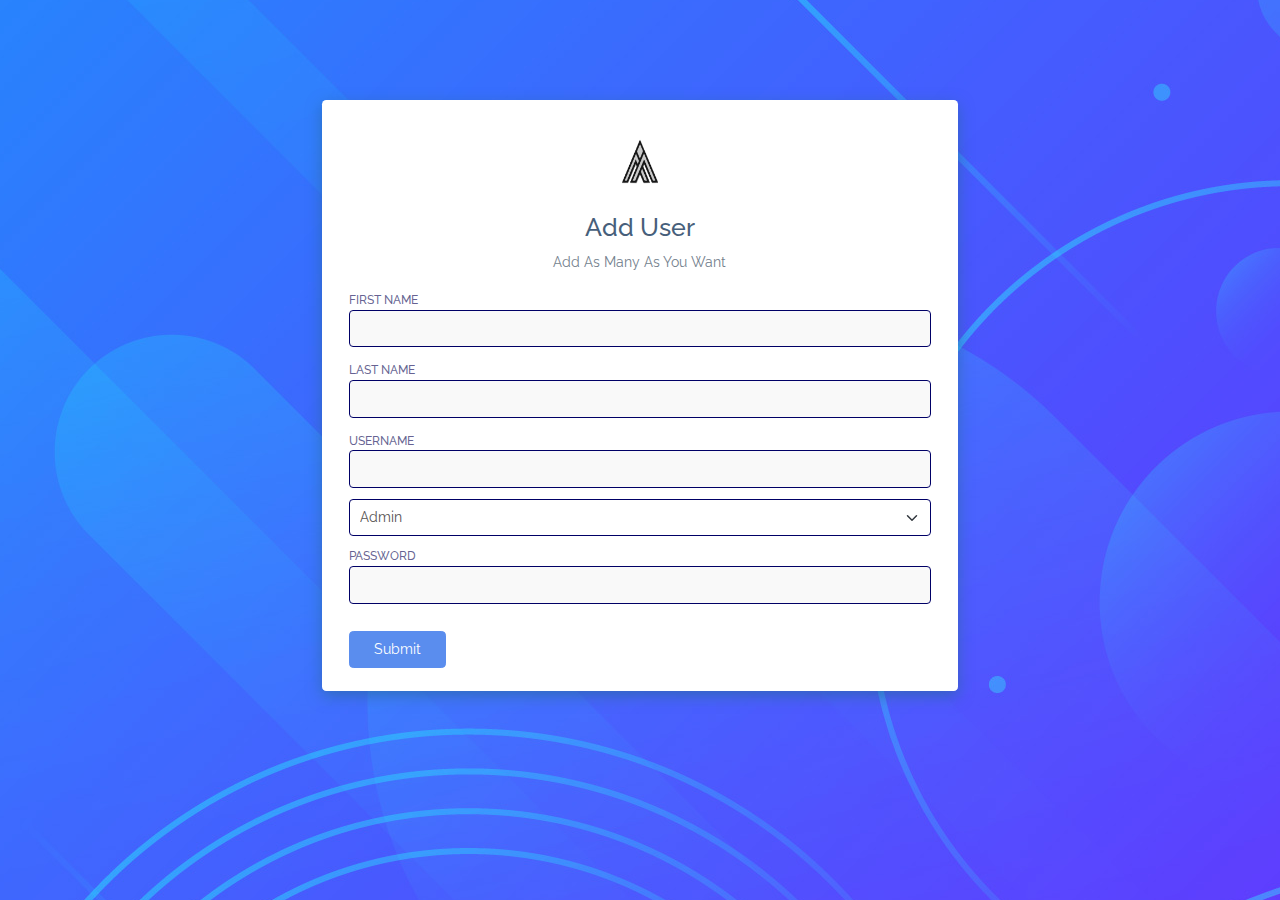
<file: adduser.html>
<!DOCTYPE html>
<html lang="en">

<head>
    <meta charset="UTF-8">
    <meta name="viewport" content="width=device-width, initial-scale=1.0">
    <title>Add User In - Admin Dashboard</title>
    <link rel="stylesheet" href="assets/css/bootstrap.css">
    <link rel="stylesheet" href="assets/css/app.css">
</head>

<body>
    <div id="auth">
        
<div class="container">
    <div class="row">
        <div class="col-md-7 col-sm-12 mx-auto">
            <div class="card pt-2">
                <div class="card-body">
                    <div class="text-center">
                      <img src="assets/images/A LOGO.png" height="58" class='mb-4'>
                      <h3>Add User</h3>
                      <p>Add As Many As You Want</p>
                    </div>
                    <form action="index.html" >
                        <div class="row">
                            <div class="col-md-12 col-12">
                              <div class="form-group">
                                <label for="first-name-column">First Name</label>
                                <input type="text" id="first-name-column" class="form-control"  name="fname-column">
                              </div>
                            </div>
                            <div class="col-md-12 col-12">
                              <div class="form-group">
                                <label for="last-name-column">Last Name</label>
                                <input type="text" id="last-name-column" class="form-control"  name="lname-column">
                              </div>
                            </div>
                            <div class="col-md-12 col-12">
                              <div class="form-group">
                                <label for="username-column">Username</label>
                                <input type="text" id="username-column" class="form-control" name="username-column">
                              </div>
                            </div> 
                            <div class="col-md-12 col-12 mb-2">
                              <select class="form-select" id="basicSelect">
                                <option class="optgroup">Admin</option>
                                <option>Editor</option>
                                <option>Moderator</option>
                                <option>Analyst</option>
                              </select> 
                            </div>
                            <div class="col-md-12 col-12">
                              <div class="form-group">
                                <label for="username-column">Password</label>
                                <input type="password" id="password-column" class="form-control" name="password-column">
                              </div>
                            </div> 
                                                                   
                        </diV>
                        <div class="clearfix">
                            <button class="btn btn-primary float-left mt-3">Submit</button>
                        </div>
                    </form>
                </div>
            </div>
        </div>
    </div>
</div>

    </div>
    <script src="assets/js/feather-icons/feather.min.js"></script>
    <script src="assets/js/app.js"></script>
    
    <script src="assets/js/main.js"></script>
</body>

</html>
</file>
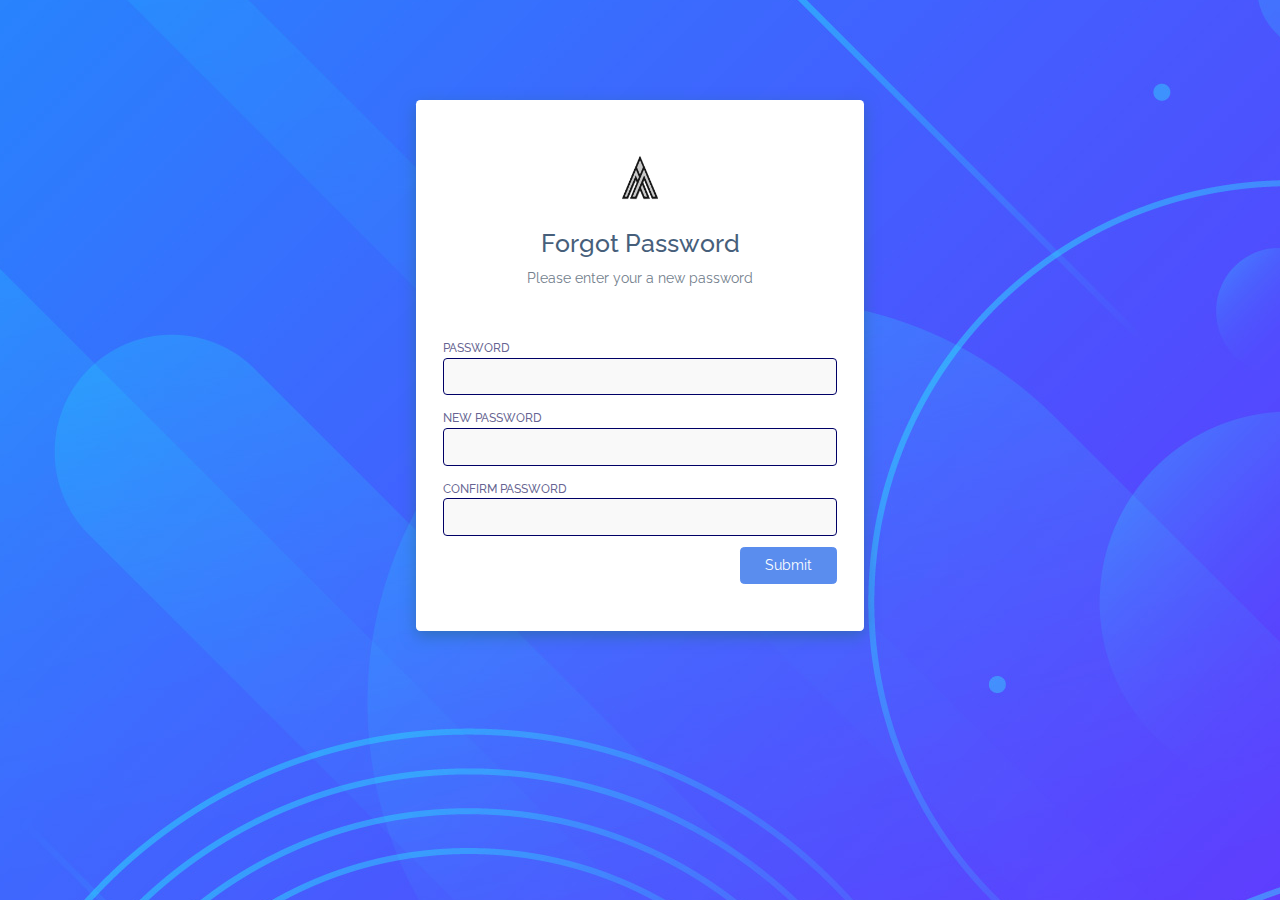
<file: auth-forgot-password.html>
<!DOCTYPE html>
<html lang="en">

<head>
    <meta charset="UTF-8">
    <meta name="viewport" content="width=device-width, initial-scale=1.0">
    <title>Forgot Password - Voler Admin Dashboard</title>
    <link rel="stylesheet" href="assets/css/bootstrap.css">
    <link rel="stylesheet" href="assets/css/app.css">
</head>

<body>
    <div id="auth">
        
<div class="container">
    <div class="row">
        <div class="col-md-5 col-sm-12 mx-auto">
            <div class="card py-4">
                <div class="card-body">
                    <div class="text-center mb-5">
                        <img src="assets/images/A LOGO.png" height="58" class='mb-4'>
                        <h3>Forgot Password</h3>
                        <p>Please enter your a new password</p>
                    </div>
                    <form action="index.html">
                        <div class="form-group">
                            <label for="first-name-column">Password</label>
                            <input type="password" id="first-name-column" class="form-control" name="fname-column">
                        </div>
                        <div class="form-group">
                            <label for="first-name-column">New Password</label>
                            <input type="password" id="first-name-column" class="form-control" name="fname-column">
                        </div>
                        <div class="form-group">
                            <label for="first-name-column">Confirm Password</label>
                            <input type="password" id="first-name-column" class="form-control" name="fname-column">
                        </div>

                        <div class="clearfix">
                            <button class="btn btn-primary float-right">Submit</button>
                        </div>
                    </form>
                </div>
            </div>
        </div>
    </div>
</div>

    </div>
    <script src="assets/js/feather-icons/feather.min.js"></script>
    <script src="assets/js/app.js"></script>
    
    <script src="assets/js/main.js"></script>
</body>

</html>
</file>
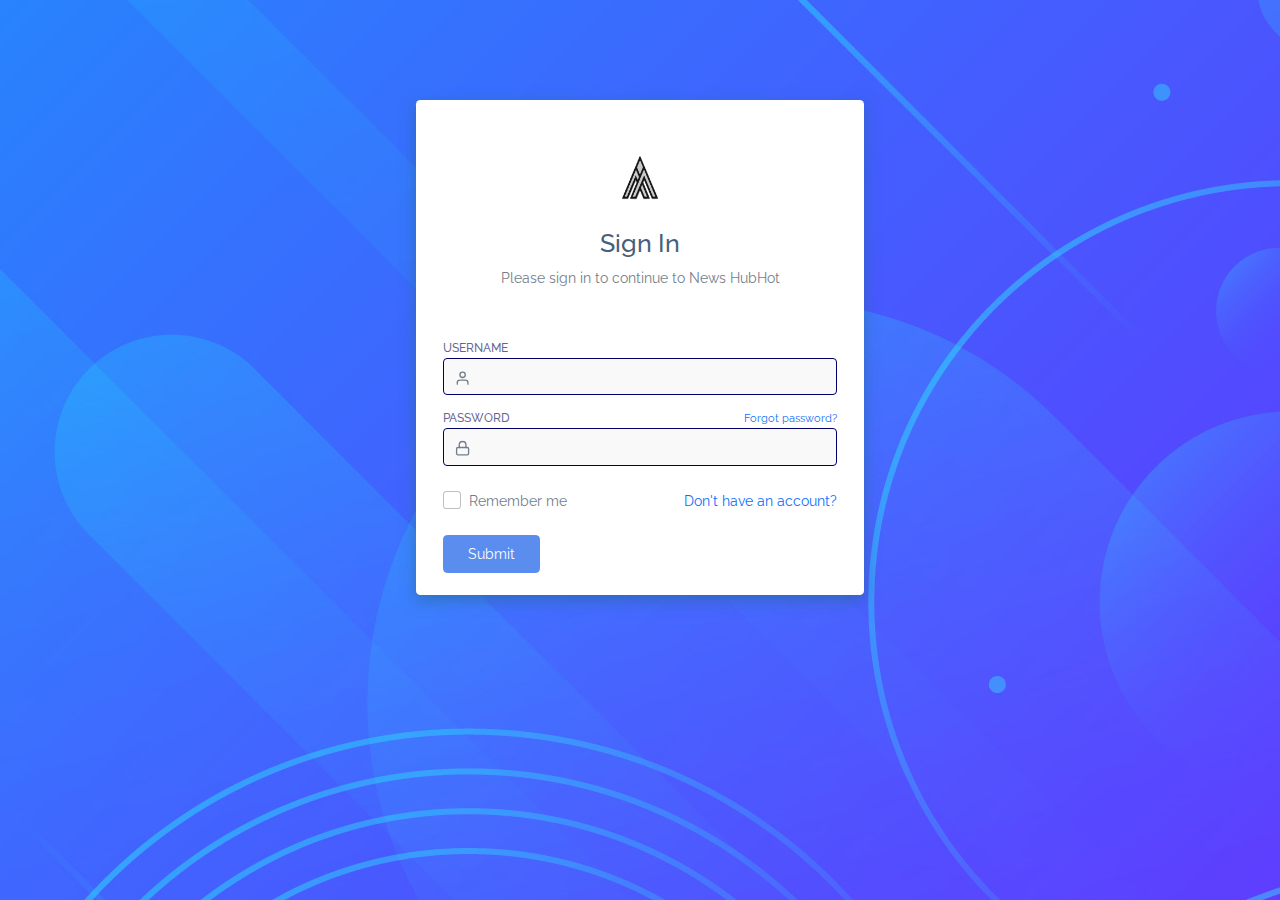
<file: auth-login.html>
<!DOCTYPE html>
<html lang="en">

<head>
    <meta charset="UTF-8">
    <meta name="viewport" content="width=device-width, initial-scale=1.0">
    <title>Sign in - Admin Dashboard</title>
    <link rel="stylesheet" href="assets/css/bootstrap.css">
    <link rel="stylesheet" href="assets/css/app.css">
</head>

<body>
    <div id="auth">
        
<div class="container">
    <div class="row">
        <div class="col-md-5 col-sm-12 mx-auto">
            <div class="card pt-4">
                <div class="card-body">
                    <div class="text-center mb-5">
                        <img src="assets/images/A LOGO.png" height="58" class='mb-4'>
                        <h3>Sign In</h3>
                        <p>Please sign in to continue to News HubHot</p>
                    </div>
                    <form action="index.html">
                        <div class="form-group position-relative has-icon-left">
                            <label for="username">Username</label>
                            <div class="position-relative">
                                <input type="text" class="form-control" id="username">
                                <div class="form-control-icon">
                                    <i data-feather="user"></i>
                                </div>
                            </div>
                        </div>
                        <div class="form-group position-relative has-icon-left">
                            <div class="clearfix">
                                <label for="password">Password</label>
                                <a href="auth-forgot-password.html" class='float-right'>
                                    <small>Forgot password?</small>
                                </a>
                            </div>
                            <div class="position-relative">
                                <input type="text" class="form-control" id="password">
                                <div class="form-control-icon">
                                    <i data-feather="lock"></i>
                                </div>
                            </div>
                        </div>

                        <div class='form-check clearfix my-4'>
                            <div class="checkbox float-left">
                                <input type="checkbox" id="checkbox1" class='form-check-input' >
                                <label for="checkbox1">Remember me</label>
                            </div>
                            <div class="float-right">
                                <a href="auth-register.html">Don't have an account?</a>
                            </div>
                        </div>
                        <div class="clearfix">
                            <button class="btn btn-primary float-left">Submit</button>
                        </div>
                    </form>
                </div>
            </div>
        </div>
    </div>
</div>

    </div>
    <script src="assets/js/feather-icons/feather.min.js"></script>
    <script src="assets/js/app.js"></script>
    
    <script src="assets/js/main.js"></script>
</body>

</html>
</file>
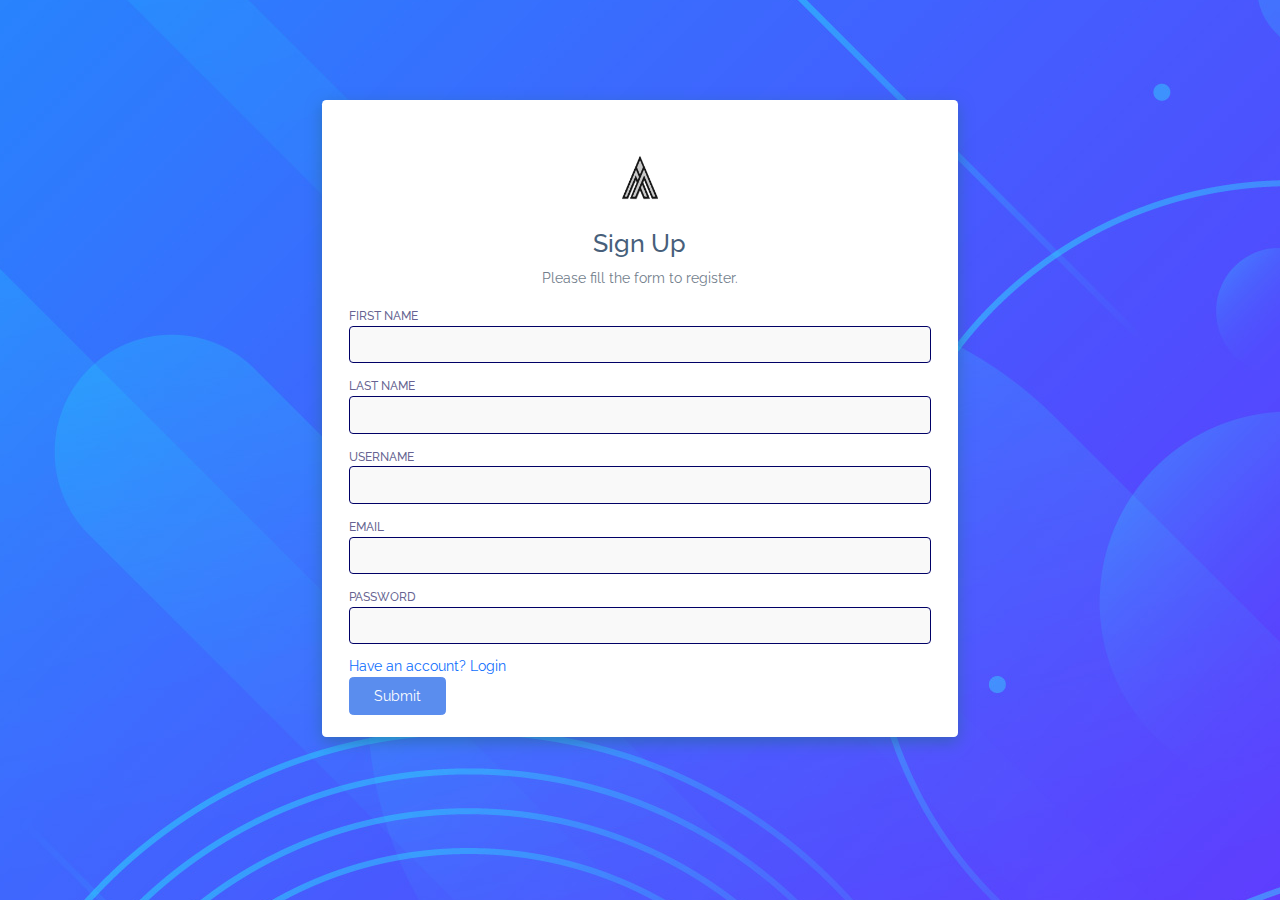
<file: auth-register.html>
<!DOCTYPE html>
<html lang="en">

<head>
    <meta charset="UTF-8">
    <meta name="viewport" content="width=device-width, initial-scale=1.0">
    <title>Sign up - Voler Admin Dashboard</title>
    <link rel="stylesheet" href="assets/css/bootstrap.css">
    <link rel="stylesheet" href="assets/css/app.css">
</head>

<body>
    <div id="auth">
        
<div class="container">
    <div class="row">
        <div class="col-md-7 col-sm-12 mx-auto">
            <div class="card pt-4">
                <div class="card-body">
                    <div class="text-center">
                        <img src="assets/images/A LOGO.png" height="58" class='mb-4'>
                        <h3>Sign Up</h3>
                        <p>Please fill the form to register.</p>
                    </div>
                    <form action="index.html"">
                        <div class="row">
                            <div class="col-md-12 col-12">
                                <div class="form-group">
                                    <label for="first-name-column">First Name</label>
                                    <input type="text" id="first-name-column" class="form-control"  name="fname-column">
                                </div>
                            </div>
                            <div class="col-md-12 col-12">
                                <div class="form-group">
                                    <label for="last-name-column">Last Name</label>
                                    <input type="text" id="last-name-column" class="form-control"  name="lname-column">
                                </div>
                            </div>
                            <div class="col-md-12 col-12">
                                <div class="form-group">
                                    <label for="username-column">Username</label>
                                    <input type="text" id="username-column" class="form-control" name="username-column">
                                </div>
                            </div>                                         
                            <div class="col-md-12 col-12">
                                <div class="form-group">
                                    <label for="email-id-column">Email</label>
                                    <input type="email" id="email-id-column" class="form-control" name="email-id-column">
                                </div>
                            </div>
                            <div class="col-md-12 col-12">
                                <div class="form-group">
                                    <label for="username-column">Password</label>
                                    <input type="password" id="password-column" class="form-control" name="password-column">
                                </div>
                            </div> 
                        </diV>
                        <a href="auth-login.html">Have an account? Login</a>
                        <div class="clearfix">
                            <button class="btn btn-primary float-left">Submit</button>
                        </div>
                    </form>
                </div>
            </div>
        </div>
    </div>
</div>

    </div>
    <script src="assets/js/feather-icons/feather.min.js"></script>
    <script src="assets/js/app.js"></script>
    
    <script src="assets/js/main.js"></script>
</body>

</html>
</file>
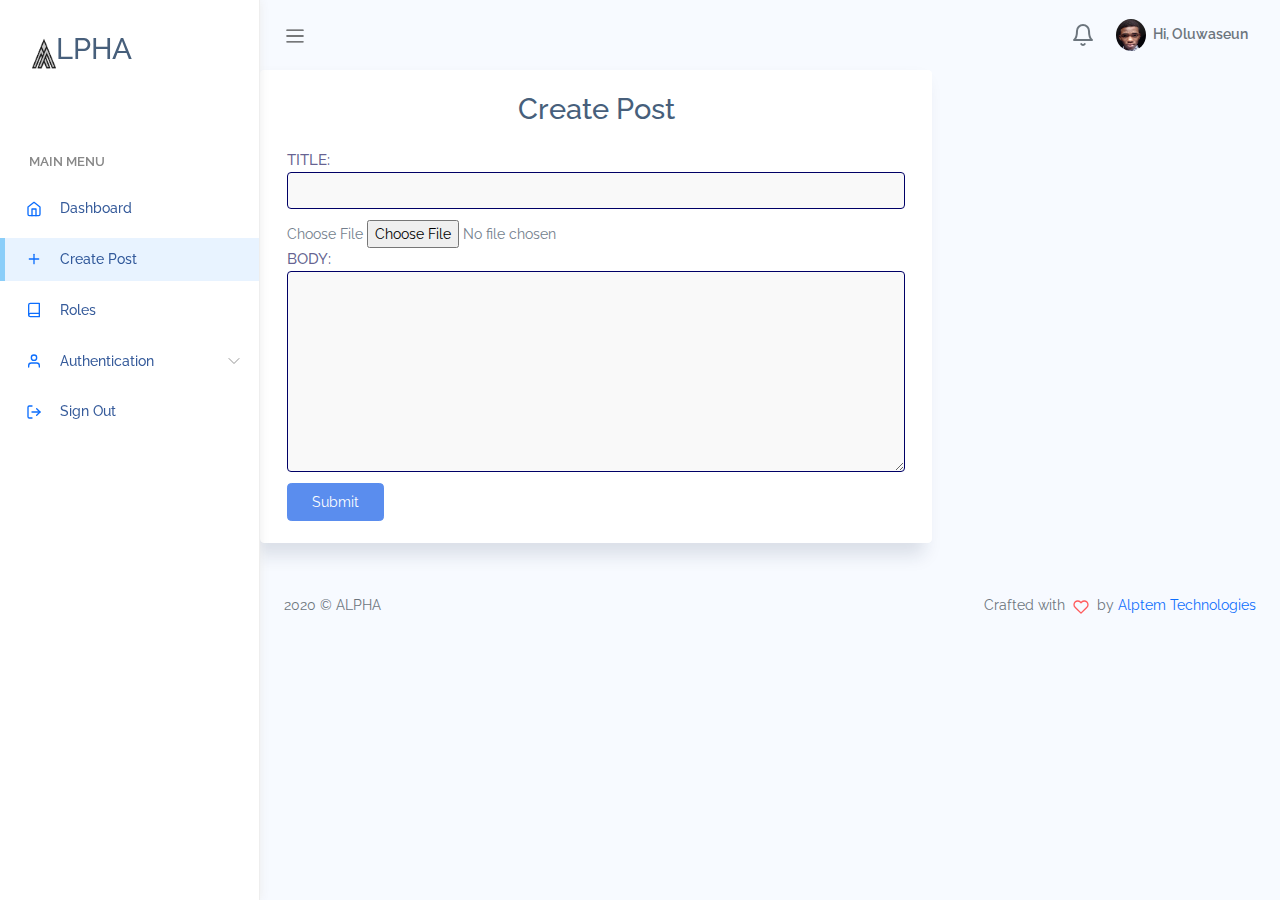
<file: createpost.html>
<!DOCTYPE html>
<html lang="en">
  <head>
      <meta charset="UTF-8">
      <meta name="viewport" content="width=device-width, initial-scale=1.0">
      <title>Create Post - News-HubHot</title>

      <link rel="stylesheet" href="assets/css/bootstrap.css">
      <link rel="stylesheet" href="assets/vendors/chartjs/Chart.min.css">
      <link rel="stylesheet" href="assets/vendors/perfect-scrollbar/perfect-scrollbar.css">
      <link rel="stylesheet" href="assets/css/app.css">
  </head>
  <body>
    <div id="app">
      <div id="sidebar" class='active'>
        <div class="sidebar-wrapper active">
          <div class="sidebar-header">
            <h2><img src="assets/images/A LOGO.png" alt="" ><span>LPHA</span></h2> 
          </div>
          <div class="sidebar-menu">
            <ul class="menu">
              <li class='sidebar-title'>Main Menu</li>
              <li class="sidebar-item">
                <a href="index.html" class='sidebar-link'>
                  <i data-feather="home" width="20"></i> 
                  <span>Dashboard</span>
                </a>  
              </li>        
            
              <li class="sidebar-item active">
                <a href="createpost.html" class='sidebar-link'>
                  <i data-feather="plus" width="20"></i> 
                  <span>Create Post</span>
                </a>
             </li>

             <li class="sidebar-item">
                <a href="roles.html" class='sidebar-link'>
                  <i data-feather="book" width="20"></i> 
                  <span>Roles</span>
                </a>
             </li>
            
             <li class="sidebar-item  has-sub">
                <a href="#" class='sidebar-link'>
                  <i data-feather="user" width="20"></i> 
                  <span>Authentication</span>
                </a>
                <ul class="submenu ">
                  <li><a href="adduser.html">Add User</a></li>
                  <li><a href="auth-forgot-password.html">Forgot Password</a></li>
                </ul>
             </li>      
             
             <li class="sidebar-item">
                <a href="auth-login.html" class='sidebar-link'>
                  <i data-feather="log-out" width="20"></i> 
                  <span>Sign Out</span>
                </a>
             </li>     
            </ul>
          </div>
        </div>
      </div>
      <div id="main">
        <nav class="navbar navbar-header navbar-expand navbar-light">
          <a class="sidebar-toggler" href="#"><span class="navbar-toggler-icon"></span></a>
          <button class="btn navbar-toggler" type="button" data-toggle="collapse" data-target="#navbarSupportedContent"
              aria-controls="navbarSupportedContent" aria-expanded="false" aria-label="Toggle navigation">
            <span class="navbar-toggler-icon"></span>
          </button>
          <div class="collapse navbar-collapse" id="navbarSupportedContent">
            <ul class="navbar-nav d-flex align-items-center navbar-light ml-auto">
              <li class="dropdown nav-icon">
                <a href="#" data-toggle="dropdown" class="nav-link  dropdown-toggle nav-link-lg nav-link-user">
                  <div class="d-lg-inline-block">
                    <i data-feather="bell"></i>
                  </div>
                </a>
                <div class="dropdown-menu dropdown-menu-right dropdown-menu-large">
                  <h6 class='py-2 px-4'>Notifications</h6>
                  <ul class="list-group rounded-none">
                    <li class="list-group-item border-0 align-items-start">
                      <div class="avatar bg-success mr-3">
                          <span class="avatar-content"><i data-feather="mail"></i></span>
                      </div>
                      <div>
                        <p class='text-xs'>
                          Lorem ipsum dolor sit amet consectetur adipisicing elit. Ratione nemo dolore corporis temporibus nihil aperiam delectus ipsa maxime ipsam similique.
                        </p>
                      </div>
                    </li>
                  </ul>
                </div>
              </li>
              <li class="dropdown">
                <a href="#" data-toggle="dropdown" class="nav-link dropdown-toggle nav-link-lg nav-link-user">
                    <div class="avatar mr-1">
                        <img src="assets/images/avatar/23854437-42cd-4921-8eb1-32efd6872f56.jpg" alt="" srcset="">
                    </div>
                    <div class="d-none d-md-block d-lg-inline-block">Hi, Oluwaseun</div>
                </a>
                <div class="dropdown-menu dropdown-menu-right">
                    <a class="dropdown-item" href="#"><i data-feather="user"></i> Account</a>
                    <a class="dropdown-item active" href="#"><i data-feather="mail"></i> Messages</a>
                    <a class="dropdown-item" href="#"><i data-feather="settings"></i> Settings</a>
                    <div class="dropdown-divider"></div>
                    <a class="dropdown-item" href="auth-login.html"><i data-feather="log-out"></i> Logout</a>
                </div>
              </li>
            </ul>
          </div>
        </nav>

        <section class="section">
          <div class="row">
            <div class="col-xl-8 col-sm-8 col-12">
              <div class="card">
                <h2 class="card-header text-bold text-center">Create Post</h2>
                <form action="#"class="card-body create-card" id="blog-post">
                  <div class="form-group m-16">
                    <label for="title" style="font-size: 15px;">Title:</label>
                    <input type="text" id="title" class="form-control">
                  </div>

                  <fieldset>
                    <div>
                      <!-- <div id="img-preview" ></div> -->
                       <label for="choose-file">Choose File</label>
                      <input type="file" accept="image/*" id="choose-file" name="choose-file" />
                    </div>
                  </fieldset>

                  <div class="form-group mb-6">
                    <label for="mytextarea" style="font-size: 15px;">Body:</label>
                    <textarea class="form-control" id="mytextarea" rows="9"></textarea>
                  </div>
                  <div class="clearfix">
                    <input type="submit" class="btn btn-primary" value="Submit">
                 </div>
                </form>
              </div>
            </div>
          </div>
        </section>

        <footer>
          <div class="footer clearfix mb-0 text-muted">
            <div class="float-left">
              <p>2020 &copy; ALPHA</p>
            </div>
            <div class="float-right">
             <p>Crafted with <span class='text-danger'><i data-feather="heart"></i></span> by <a href="#">Alptem Technologies</a></p>
            </div>
          </div>
        </footer>
      </div>
    </div>


    <!-- Js File -->
    <script src="https://cdn.tiny.cloud/1/no-api-key/tinymce/5/tinymce.min.js" referrerpolicy="origin"></script>
    <script src="assets/js/feather-icons/feather.min.js"></script>
    <script src="assets/vendors/perfect-scrollbar/perfect-scrollbar.min.js"></script>
    <script src="assets/js/app.js"></script>
    
    <script src="assets/vendors/chartjs/Chart.min.js"></script>
    <script src="assets/vendors/apexcharts/apexcharts.min.js"></script>
    <script src="assets/js/pages/dashboard.js"></script>

    <script src="assets/js/main.js"></script>
    <script src="assets/js/form-editor.js"></script>
  </body>
</html>
</file>
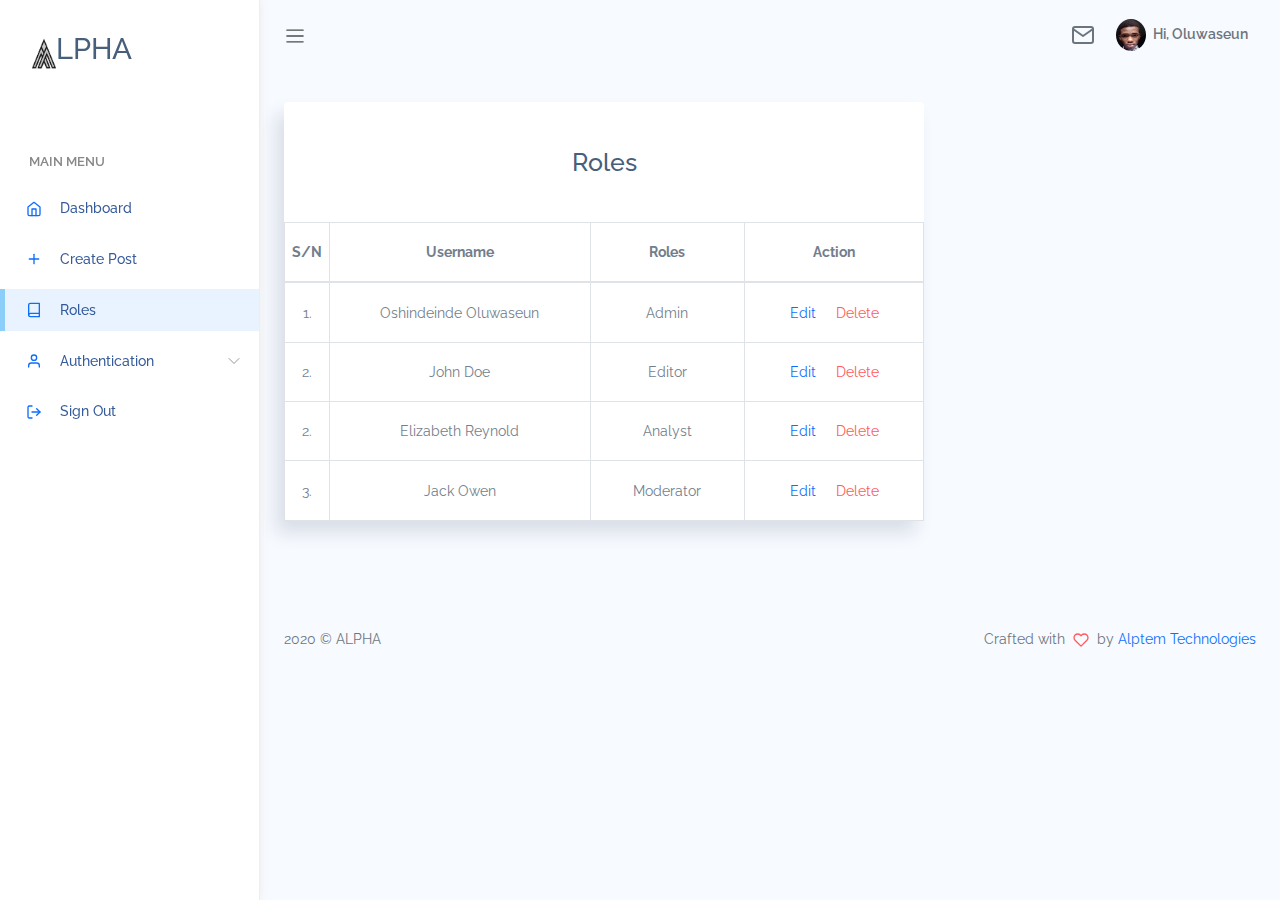
<file: roles.html>
<!DOCTYPE html>
<html lang="en">
<head>
    <meta charset="UTF-8">
    <meta name="viewport" content="width=device-width, initial-scale=1.0">
    <title>Roles - News-HubHot</title>

    <link rel="stylesheet" href="assets/css/bootstrap.css">
    <link rel="stylesheet" href="assets/vendors/chartjs/Chart.min.css">
    <link rel="stylesheet" href="assets/vendors/perfect-scrollbar/perfect-scrollbar.css">
    <link rel="stylesheet" href="assets/css/app.css">
</head>
<body>
    <div id="app">
        <div id="sidebar" class='active'>
            <div class="sidebar-wrapper active">
    <div class="sidebar-header">
        <h2><img src="assets/images/A LOGO.png" alt="" ><span>LPHA</span></h2> 
    </div>
    <div class="sidebar-menu">
        <ul class="menu">
            <li class='sidebar-title'>Main Menu</li>
            <li class="sidebar-item">
                <a href="index.html" class='sidebar-link'>
                    <i data-feather="home" width="20"></i> 
                    <span>Dashboard</span>
                </a>
            </li> 

            <li class="sidebar-item">
                <a href="createpost.html" class='sidebar-link'>
                    <i data-feather="plus" width="20"></i> 
                    <span>Create Post</span>
                </a>
            </li>
            
            <li class="sidebar-item active">
                <a href="roles.html" class='sidebar-link'>
                    <i data-feather="book" width="20"></i> 
                    <span>Roles</span>
                </a>
            </li>
            
            <li class="sidebar-item  has-sub">
                <a href="#" class='sidebar-link'>
                    <i data-feather="user" width="20"></i> 
                    <span>Authentication</span>
                </a>
                <ul class="submenu ">
                    <li><a href="adduser.html">Add User</a></li>
                    <li><a href="auth-forgot-password.html">Forgot Password</a></li>
                </ul>
            </li>

            <li class="sidebar-item">
                <a href="auth-login.html" class='sidebar-link'>
                    <i data-feather="log-out" width="20"></i> 
                    <span>Sign Out</span>
                </a>
            </li>                     
        </ul>
    </div>
</div>
        </div>
        <div id="main">
            <nav class="navbar navbar-header navbar-expand navbar-light">
                <a class="sidebar-toggler" href="#"><span class="navbar-toggler-icon"></span></a>
                <button class="btn navbar-toggler" type="button" data-toggle="collapse" data-target="#navbarSupportedContent"
                    aria-controls="navbarSupportedContent" aria-expanded="false" aria-label="Toggle navigation">
                    <span class="navbar-toggler-icon"></span>
                </button>
                <div class="collapse navbar-collapse" id="navbarSupportedContent">
                    <ul class="navbar-nav d-flex align-items-center navbar-light ml-auto">
                        <li class="dropdown nav-icon">
                            <a href="#" data-toggle="dropdown" class="nav-link  dropdown-toggle nav-link-lg nav-link-user">
                                <div class="d-lg-inline-block">
                                    <i data-feather="mail"></i>
                                </div>
                            </a>
                            <div class="dropdown-menu dropdown-menu-right dropdown-menu-large">
                                <h6 class='py-2 px-4'>Notifications</h6>
                                <ul class="list-group rounded-none">
                                    <li class="list-group-item border-0 align-items-start">
                                        <div class="avatar bg-success mr-3">
                                            <span class="avatar-content"><i data-feather="arrow-right"></i></span>
                                        </div>
                                        <div>
                                            <h6 class='text-bold'></h6>
                                            <p class='text-xs'>
                                                Lorem ipsum dolor sit amet consectetur adipisicing elit. Ratione nemo dolore corporis temporibus nihil aperiam delectus ipsa maxime ipsam similique.
                                            </p>
                                        </div>
                                    </li>
                                </ul>
                            </div>
                        </li>

                        <li class="dropdown">
                            <a href="#" data-toggle="dropdown" class="nav-link dropdown-toggle nav-link-lg nav-link-user">
                                <div class="avatar mr-1">
                                    <img src="assets/images/avatar/23854437-42cd-4921-8eb1-32efd6872f56.jpg" alt="" srcset="">
                                </div>
                                <div class="d-none d-md-block d-lg-inline-block">Hi, Oluwaseun</div>
                            </a>
                            <div class="dropdown-menu dropdown-menu-right">
                                <a class="dropdown-item" href="#"><i data-feather="user"></i> Account</a>
                                <a class="dropdown-item" href="#"><i data-feather="settings"></i> Settings</a>
                                <div class="dropdown-divider"></div>
                                <a class="dropdown-item" href="auth-login.html"><i data-feather="log-out"></i> Logout</a>
                            </div>
                        </li>
                    </ul>
                </div>
            </nav>
            
<div class="main-content container-fluid">
    <section class="section">
        <div class="row mb-4">
            <div class="col-md-8">
                <div class="card">
                    <div class="card-header">
                        <h3 class="card-header text-bold text-center">Roles</h3>
                    </div>
                    <div class="card-body px-0 pb-0">
                        <div class="table-responsive">
                            <table class='table table-bordered mb-0' id="table1">
                                <thead class="text-center">
                                    <tr>
                                        <th class="p-1">S/N</th>
                                        <th>Username</th>
                                        <th>Roles</th>
                                        <th>Action</th>
                                    </tr>
                                </thead> 
                                <tbody class="text-center">
                                    <tr>
                                        <td class="p-1">1.</td>
                                        <td>Oshindeinde Oluwaseun</td>
                                        <td>Admin</td>
                                        <td>
                                          <span class="mr-3"><a href="#">Edit</a></span>
                                          <span><a href="#" class="color-danger">Delete</a></span>
                                        </td>                                        
                                    </tr>
                                    <tr>
                                      <td class="p-1">2.</td>
                                      <td>John Doe</td>
                                      <td>Editor</td>
                                      <td>
                                        <span class="mr-3"><a href="#">Edit</a></span>
                                        <span><a href="#" class="color-danger">Delete</a></span>
                                      </td>
                                    </tr>
                                    <tr>
                                      <td class="p-1">2.</td>
                                      <td>Elizabeth Reynold</td>
                                      <td>Analyst</td>
                                      <td>
                                        <span class="mr-3"><a href="#">Edit</a></span>
                                        <span><a href="#" class="color-danger">Delete</a></span>
                                      </td>
                                    </tr>
                                    <tr>
                                      <td class="p-1">3.</td>
                                      <td>Jack Owen</td>
                                      <td>Moderator</td>
                                      <td>
                                        <span class="mr-3"><a href="#">Edit</a></span>
                                        <span><a href="#" class="color-danger">Delete</a></span>
                                      </td>
                                    </tr>
                                </tbody>
                            </table>
                        </div>
                    </div>
                </div>
            </div>
        </div>
    </section>
</div>

<footer>
    <div class="footer clearfix mb-0 text-muted">
      <div class="float-left">
        <p>2020 &copy; ALPHA</p>
      </div>
      <div class="float-right">
       <p>Crafted with <span class='text-danger'><i data-feather="heart"></i></span> by <a href="#">Alptem Technologies</a></p>
      </div>
    </div>
  </footer>
        </div>
    </div>
    <script src="assets/js/feather-icons/feather.min.js"></script>
    <script src="assets/vendors/perfect-scrollbar/perfect-scrollbar.min.js"></script>
    <script src="assets/js/app.js"></script>
    
    <script src="assets/vendors/chartjs/Chart.min.js"></script>
    <script src="assets/vendors/apexcharts/apexcharts.min.js"></script>
    <script src="assets/js/pages/dashboard.js"></script>

    <script src="assets/js/main.js"></script>
</body>
</html>
</file>
<file: assets/vendors/perfect-scrollbar/perfect-scrollbar.css>
/*
 * Container style
 */
.ps {
  overflow: hidden !important;
  overflow-anchor: none;
  -ms-overflow-style: none;
  touch-action: auto;
  -ms-touch-action: auto;
}

/*
 * Scrollbar rail styles
 */
.ps__rail-x {
  display: none;
  opacity: 0;
  transition: background-color .2s linear, opacity .2s linear;
  -webkit-transition: background-color .2s linear, opacity .2s linear;
  height: 15px;
  /* there must be 'bottom' or 'top' for ps__rail-x */
  bottom: 0px;
  /* please don't change 'position' */
  position: absolute;
}

.ps__rail-y {
  display: none;
  opacity: 0;
  transition: background-color .2s linear, opacity .2s linear;
  -webkit-transition: background-color .2s linear, opacity .2s linear;
  width: 15px;
  /* there must be 'right' or 'left' for ps__rail-y */
  right: 0;
  /* please don't change 'position' */
  position: absolute;
}

.ps--active-x > .ps__rail-x,
.ps--active-y > .ps__rail-y {
  display: block;
  background-color: transparent;
}

.ps:hover > .ps__rail-x,
.ps:hover > .ps__rail-y,
.ps--focus > .ps__rail-x,
.ps--focus > .ps__rail-y,
.ps--scrolling-x > .ps__rail-x,
.ps--scrolling-y > .ps__rail-y {
  opacity: 0.6;
}

.ps .ps__rail-x:hover,
.ps .ps__rail-y:hover,
.ps .ps__rail-x:focus,
.ps .ps__rail-y:focus,
.ps .ps__rail-x.ps--clicking,
.ps .ps__rail-y.ps--clicking {
  background-color: #eee;
  opacity: 0.9;
}

/*
 * Scrollbar thumb styles
 */
.ps__thumb-x {
  background-color: #aaa;
  border-radius: 6px;
  transition: background-color .2s linear, height .2s ease-in-out;
  -webkit-transition: background-color .2s linear, height .2s ease-in-out;
  height: 6px;
  /* there must be 'bottom' for ps__thumb-x */
  bottom: 2px;
  /* please don't change 'position' */
  position: absolute;
}

.ps__thumb-y {
  background-color: #aaa;
  border-radius: 6px;
  transition: background-color .2s linear, width .2s ease-in-out;
  -webkit-transition: background-color .2s linear, width .2s ease-in-out;
  width: 6px;
  /* there must be 'right' for ps__thumb-y */
  right: 2px;
  /* please don't change 'position' */
  position: absolute;
}

.ps__rail-x:hover > .ps__thumb-x,
.ps__rail-x:focus > .ps__thumb-x,
.ps__rail-x.ps--clicking .ps__thumb-x {
  background-color: #999;
  height: 11px;
}

.ps__rail-y:hover > .ps__thumb-y,
.ps__rail-y:focus > .ps__thumb-y,
.ps__rail-y.ps--clicking .ps__thumb-y {
  background-color: #999;
  width: 11px;
}

/* MS supports */
@supports (-ms-overflow-style: none) {
  .ps {
    overflow: auto !important;
  }
}

@media screen and (-ms-high-contrast: active), (-ms-high-contrast: none) {
  .ps {
    overflow: auto !important;
  }
}
</file>
<file: assets/css/app.css>
@import url(https://fonts.googleapis.com/css2?family=Raleway:wght@400;500&display=swap);/**
/**
 * TABLE OF CONTENTS
 *
 * 1. Variables
 * 2. Bootstrap Override
 * 	  2.1 Alert
 * 	  2.2 Avatar
 * 	  2.3 Badge
 * 	  2.4 Buttons
 * 	  2.5 Breadcrumb
 * 	  2.6 Carousel
 * 	  2.7 Divider
 * 	  2.8 Dropdowns
 * 	  2.9 Forms
 * 	  2.10 Modal
 * 	  2.11 Sidebar
 * 	  2.12 Card
 * 	  2.13 Navs
 * 	  2.14 Navbar
 * 	  2.15 Pagination
 * 	  2.16 Table
 * 	  2.17 Progress
 * 4. Pages
 * 	  4.1 Auth
 * 	  4.2 Error
 * 5. Utilities
 */
/** 1. Variables  **/
/**
 * VARIABLE - TABLE OF CONTENTS
 * 
 * 1. Theme Colors
 * 2. Bootstrap Override
 * 	  2.4 Alert
 * 	  2.11 Badge
 * 	  2.12 Button
 * 	  2.14 Breadcrumb
 * 	  2.1 Card
 * 	  2.2 Form
 * 	  2.3 List
 * 	  2.5 Progress
 * 	  2.6 Table
 * 	  2.7 Tooltip
 * 	  2.8 Modal
 * 	  2.9 Nav
 * 	  2.10 Pagination
 * 	  2.13 Media
 * 	  2.15 Accordion
 * 	  2.16 Popover
 * 	  2.17 Grid
 * 	  2.18 Navbar
 * 	  2.19 Dropdown
 * 	  2.20 Tab
 * 	  2.21 Progressbar
 * 	  2.22 Jumbotron
 * 	  2.23 Carousel
 * 5. Utilities
 * 6. Responsive
 */
.color-primary {
  color: #5A8DEE;
}

.color-secondary {
  color: #475F7B;
}

.color-success {
  color: #39DA8A;
}

.color-danger {
  color: #FF5B5C;
}

.color-warning {
  color: #FDAC41;
}

.color-info {
  color: #00CFDD;
}

.color-dark {
  color: #222f3e;
}

.color-light {
  color: #A3AFBD;
}

.color-link {
  color: #2178d1;
}

* {
  font-family: "Raleway";
}

#app {
  position: relative;
}

#main {
  margin-left: 260px;
  background-color: #F7FAFF;
  min-height: 100vh;
  transition: margin-left 0.6s ease-out;
}
#main .main-content {
  padding: 2rem 1.5rem;
}
#main .main-content .page-title h3 {
  font-size: 2rem;
}
#main .main-content .text-subtitle {
  font-size: 0.9rem;
}

.breadcrumb-header .breadcrumb {
  justify-content: flex-end;
}

.alert.alert-dismissible .close:focus, .custom-switch .custom-control-label:focus, .dropdown .dropdown-toggle:focus, .dropleft .dropdown-toggle:focus, .dropright .dropdown-toggle:focus, .dropup .dropdown-toggle:focus, .list-group button.list-group-item:focus, .modal .modal-content .modal-header .close:active, .modal .modal-content .modal-header .close:focus, .modal .modal-content .modal-header .close:hover, .navbar-components-wrapper .navbar .navbar-container.navbar-dark .navbar-toggler:focus, .navbar-components-wrapper .navbar .navbar-container.navbar-light .navbar-toggler:focus, .toast .toast-header .close:active, .toast .toast-header .close:focus, a:focus {
  outline: 0;
}

section .section-title:after {
  width: 70px;
  height: 2px;
  content: "";
  margin: 0.6rem 0 1rem;
  background-color: #5A8DEE;
  display: block;
}

a {
  text-decoration: none;
  outline: 0;
}

button {
  outline: 0;
}

svg.feather, i {
  font-size: 14px;
  height: 1rem;
}

footer {
  padding: 1rem 1.5rem;
}

@media screen and (max-width: 767px) {
  #main {
    margin-left: 0;
  }

  .breadcrumb-header .breadcrumb {
    justify-content: flex-start;
    padding: 0;
    font-size: 0.8rem;
  }
}
/** 2.1 Alert  **/
.alert {
  border: none;
}
.alert p {
  margin-bottom: 0;
}
.alert button.close {
  padding: 0.75rem;
  line-height: 0.75;
}
.alert .alert-heading {
  margin-left: 0.4rem;
}
.alert .alert-heading + p {
  margin-left: 0.4rem;
}

.alert-primary {
  background-color: #029eff;
  color: #fff;
  box-shadow: 1px 2px 9px rgba(2, 158, 255, 0.3);
}
.alert-primary a {
  color: #fff;
}

.alert-secondary {
  background-color: #ebeef3;
  color: #383d41;
  box-shadow: 1px 2px 9px rgba(235, 238, 243, 0.3);
}
.alert-secondary a {
  color: #fff;
}

.alert-success {
  background-color: #39DA8A;
  color: #fff;
  box-shadow: 1px 2px 9px rgba(57, 218, 138, 0.3);
}
.alert-success a {
  color: #fff;
}

.alert-warning {
  background-color: #fdd347;
  color: #fff;
  box-shadow: 1px 2px 9px rgba(253, 211, 71, 0.3);
}
.alert-warning a {
  color: #fff;
}

.alert-danger {
  background-color: #f55260;
  color: #fff;
  box-shadow: 1px 2px 9px rgba(245, 82, 96, 0.3);
}
.alert-danger a {
  color: #fff;
}

.alert-dark {
  background-color: #454546;
  color: #fff;
  box-shadow: 1px 2px 9px rgba(69, 69, 70, 0.3);
}
.alert-dark a {
  color: #fff;
}

.alert-light {
  background-color: #fefefe;
  color: #818182;
  box-shadow: 1px 2px 9px rgba(254, 254, 254, 0.3);
}
.alert-light a {
  color: #fff;
}

.alert-info {
  background-color: #56b6f7;
  color: #fff;
  box-shadow: 1px 2px 9px rgba(86, 182, 247, 0.3);
}
.alert-info a {
  color: #fff;
}

.alert-light-primary {
  background-color: #E2ECFF;
}

.alert-light-secondary {
  background-color: #E6EAEE;
}

.alert-light-success {
  background-color: #D2FFE8;
}

.alert-light-danger {
  background-color: #FFDEDE;
}

.alert-light-warning {
  background-color: #FFEED9;
}

.alert-light-info {
  background-color: #CCF5F8;
}

/** 2.2 Avatar **/
.avatar {
  display: inline-flex;
  border-radius: 50%;
  text-align: center;
  vertical-align: middle;
  position: relative;
}
.avatar .avatar-content {
  width: 32px;
  height: 32px;
  color: #fff;
  display: flex;
  justify-content: center;
  align-items: center;
  font-size: 0.875rem;
}
.avatar .avatar-content svg, .avatar .avatar-content i {
  color: #fff;
  font-size: 1rem;
  height: 1rem;
}
.avatar img {
  width: 32px;
  height: 32px;
  border-radius: 50%;
}
.avatar .avatar-status {
  width: 0.7rem;
  height: 0.7rem;
  position: absolute;
  border-radius: 50%;
  border: 1px solid #fff;
  bottom: 0;
  right: 0;
}
.avatar.avatar-sm .avatar-content, .avatar.avatar-sm img {
  width: 24px;
  height: 24px;
  font-size: 0.8rem;
}
.avatar.avatar-lg .avatar-content, .avatar.avatar-lg img {
  width: 48px;
  height: 48px;
  font-size: 1.2rem;
}
.avatar.avatar-xl .avatar-content, .avatar.avatar-xl img {
  width: 60px;
  height: 60px;
  font-size: 1.4rem;
}

/** 2.3 Badge **/
.btn .badge {
  border-radius: 50%;
  margin-left: 5px;
}
.btn .badge.bg-transparent {
  background-color: rgba(255, 255, 255, 0.25) !important;
  color: #fff;
}

/** 2.4 Buttons **/
.btn i, .btn svg {
  width: 16px;
  height: 16px;
}
.btn.icon {
  padding: 0.4rem 0.6rem;
}
.btn.icon svg {
  width: 16px;
  height: 16px;
}
.btn.icon.icon-left svg {
  margin-right: 3px;
}
.btn.icon.icon-right svg {
  margin-left: 3px;
}
.btn.btn-outline-white {
  color: #fff;
  border-color: #fff;
}
.btn.btn-outline-white:hover {
  color: #333;
  background-color: #fff;
}
.btn.btn-primary {
  color: #fff;
}
.btn.btn-secondary {
  color: #fff;
}
.btn.btn-success {
  color: #fff;
}
.btn.btn-danger {
  color: #fff;
}
.btn.btn-warning {
  color: #fff;
}
.btn.btn-info {
  color: #fff;
}
.btn.btn-dark {
  color: #fff;
}
.btn.btn-light {
  color: #fff;
}
.btn.btn-link {
  color: #fff;
}

.btn-group:not(.dropdown) .btn:not([class*=btn-]) {
  border: 1px solid #DFE3E7;
}
.btn-group > .btn {
  border-radius: 0.267rem;
}
.buttons .btn {
  margin: 0 10px 10px 0;
}

/** 2.5 Breadcrumb **/
.breadcrumb.breadcrumb-right {
  justify-content: flex-end;
  margin-top: 1rem;
}
.breadcrumb.breadcrumb-center {
  justify-content: center;
  margin-top: 1rem;
}

/** 2.6 Carousel **/
.carousel-inner {
  border-radius: 0.7rem;
  box-shadow: 0 5px 10px #adb5bd;
}

.carousel-caption h5 {
  color: #fff;
}

/** 2.7 Divider **/
.divider {
  display: block;
  text-align: center;
  overflow: hidden;
  margin: 1rem 0;
}
.divider .divider-text {
  position: relative;
  display: inline-block;
  padding: 0 1rem;
  background-color: #FFF;
}
.divider .divider-text:before, .divider .divider-text:after {
  content: "";
  position: absolute;
  top: 50%;
  width: 9999px;
  border-top: 1px solid #DFE3E7;
}
.divider .divider-text:before {
  right: 100%;
}
.divider .divider-text:after {
  left: 100%;
}
.divider.divider-left .divider-text {
  left: 0;
  float: left;
  padding-left: 0;
}
.divider.divider-left-center .divider-text {
  left: -25%;
}
.divider.divider-right-center .divider-text {
  left: 25%;
}
.divider.divider-right .divider-text {
  float: right;
  padding-right: 0;
}

/** 2.8 Dropdowns **/
.dropdown-toggle:after {
  color: #fff;
}

.dropdown-menu-large {
  min-width: 16rem;
}

/** 2.9 Forms **/
.form-group {
  margin-bottom: 0.7rem;
}
.form-group label {
  font-size: 0.755rem;
  text-transform: uppercase;
  color: rgba(35, 28, 99, 0.7);
  font-weight: 500;
}
.form-group small {
  font-size: 0.7rem;
}
.form-group.with-title {
  position: relative;
}
.form-group.with-title label {
  position: absolute;
  top: 0;
  left: 0;
  padding: 5px;
  font-size: 0.6rem;
  background-color: #e9ecef;
  width: 100%;
  transition: border-color 0.15s ease-in-out, box-shadow 0.15s ease-in-out;
}
.form-group.with-title .form-control, .form-group.with-title dataTable-input {
  padding-top: 2rem;
}
.form-group.with-title .form-control:focus ~ label, .form-group.with-title dataTable-input:focus ~ label {
  border-left: 1px solid #5A8DEE;
  border-top: 1px solid #5A8DEE;
  border-right: 1px solid #5A8DEE;
}
.form-group[class*=has-icon-].has-icon-left .form-control {
  padding-left: 2.5rem;
}
.form-group[class*=has-icon-].has-icon-left .form-control-icon {
  left: 0;
}
.form-group[class*=has-icon-].has-icon-right .form-control {
  padding-right: 2.5rem;
}
.form-group[class*=has-icon-].has-icon-right .form-control-icon {
  right: 0;
}
.form-group[class*=has-icon-] .form-control:focus ~ .form-control-icon i, .form-group[class*=has-icon-] .form-control:focus ~ .form-control-icon svg {
  color: #5A8DEE;
}
.form-group[class*=has-icon-] .form-control-icon {
  position: absolute;
  top: 50%;
  transform: translateY(-50%);
  padding: 0 0.6rem;
}
.form-group[class*=has-icon-] .form-control-icon i, .form-group[class*=has-icon-] .form-control-icon svg {
  width: 1.2rem;
}

.form-check .form-check-input[class*=bg-] {
  border: 0;
}
.form-check .form-check-input:focus {
  box-shadow: none;
}
.form-check .form-check-input.form-check-primary {
  background-color: #5A8DEE;
  border-color: #5A8DEE;
}
.form-check .form-check-input.form-check-primary:not(:checked) {
  background-color: transparent;
  border: 1px solid #ced4da;
}
.form-check .form-check-input.form-check-primary.form-check-glow {
  box-shadow: 0 0 5px #88adf3;
}
.form-check .form-check-input.form-check-primary.form-check-glow:not(:checked) {
  box-shadow: none;
}
.form-check .form-check-input.form-check-secondary {
  background-color: #475F7B;
  border-color: #475F7B;
}
.form-check .form-check-input.form-check-secondary:not(:checked) {
  background-color: transparent;
  border: 1px solid #ced4da;
}
.form-check .form-check-input.form-check-secondary.form-check-glow {
  box-shadow: 0 0 5px #5a789b;
}
.form-check .form-check-input.form-check-secondary.form-check-glow:not(:checked) {
  box-shadow: none;
}
.form-check .form-check-input.form-check-success {
  background-color: #39DA8A;
  border-color: #39DA8A;
}
.form-check .form-check-input.form-check-success:not(:checked) {
  background-color: transparent;
  border: 1px solid #ced4da;
}
.form-check .form-check-input.form-check-success.form-check-glow {
  box-shadow: 0 0 5px #64e2a3;
}
.form-check .form-check-input.form-check-success.form-check-glow:not(:checked) {
  box-shadow: none;
}
.form-check .form-check-input.form-check-danger {
  background-color: #FF5B5C;
  border-color: #FF5B5C;
}
.form-check .form-check-input.form-check-danger:not(:checked) {
  background-color: transparent;
  border: 1px solid #ced4da;
}
.form-check .form-check-input.form-check-danger.form-check-glow {
  box-shadow: 0 0 5px #ff8e8f;
}
.form-check .form-check-input.form-check-danger.form-check-glow:not(:checked) {
  box-shadow: none;
}
.form-check .form-check-input.form-check-warning {
  background-color: #FDAC41;
  border-color: #FDAC41;
}
.form-check .form-check-input.form-check-warning:not(:checked) {
  background-color: transparent;
  border: 1px solid #ced4da;
}
.form-check .form-check-input.form-check-warning.form-check-glow {
  box-shadow: 0 0 5px #fec273;
}
.form-check .form-check-input.form-check-warning.form-check-glow:not(:checked) {
  box-shadow: none;
}
.form-check .form-check-input.form-check-info {
  background-color: #00CFDD;
  border-color: #00CFDD;
}
.form-check .form-check-input.form-check-info:not(:checked) {
  background-color: transparent;
  border: 1px solid #ced4da;
}
.form-check .form-check-input.form-check-info.form-check-glow {
  box-shadow: 0 0 5px #11f0ff;
}
.form-check .form-check-input.form-check-info.form-check-glow:not(:checked) {
  box-shadow: none;
}
.form-check .form-check-input.form-check-dark {
  background-color: #222f3e;
  border-color: #222f3e;
}
.form-check .form-check-input.form-check-dark:not(:checked) {
  background-color: transparent;
  border: 1px solid #ced4da;
}
.form-check .form-check-input.form-check-dark.form-check-glow {
  box-shadow: 0 0 5px #34485f;
}
.form-check .form-check-input.form-check-dark.form-check-glow:not(:checked) {
  box-shadow: none;
}
.form-check .form-check-input.form-check-light {
  background-color: #A3AFBD;
  border-color: #A3AFBD;
}
.form-check .form-check-input.form-check-light:not(:checked) {
  background-color: transparent;
  border: 1px solid #ced4da;
}
.form-check .form-check-input.form-check-light.form-check-glow {
  box-shadow: 0 0 5px #c1c9d2;
}
.form-check .form-check-input.form-check-light.form-check-glow:not(:checked) {
  box-shadow: none;
}
.form-check .form-check-input.form-check-link {
  background-color: #2178d1;
  border-color: #2178d1;
}
.form-check .form-check-input.form-check-link:not(:checked) {
  background-color: transparent;
  border: 1px solid #ced4da;
}
.form-check .form-check-input.form-check-link.form-check-glow {
  box-shadow: 0 0 5px #4492e1;
}
.form-check .form-check-input.form-check-link.form-check-glow:not(:checked) {
  box-shadow: none;
}
.form-check.form-check-sm .form-check-input {
  width: 0.9rem;
  height: 0.9rem;
  margin-top: 0.3em;
}
.form-check.form-check-sm label {
  font-size: 0.7rem;
}
.form-check.form-check-primary .form-check-input {
  background-color: #5A8DEE;
  border-color: #5A8DEE;
}
.form-check.form-check-secondary .form-check-input {
  background-color: #475F7B;
  border-color: #475F7B;
}
.form-check.form-check-success .form-check-input {
  background-color: #39DA8A;
  border-color: #39DA8A;
}
.form-check.form-check-danger .form-check-input {
  background-color: #FF5B5C;
  border-color: #FF5B5C;
}
.form-check.form-check-warning .form-check-input {
  background-color: #FDAC41;
  border-color: #FDAC41;
}
.form-check.form-check-info .form-check-input {
  background-color: #00CFDD;
  border-color: #00CFDD;
}
.form-check.form-check-dark .form-check-input {
  background-color: #222f3e;
  border-color: #222f3e;
}
.form-check.form-check-light .form-check-input {
  background-color: #A3AFBD;
  border-color: #A3AFBD;
}
.form-check.form-check-link .form-check-input {
  background-color: #2178d1;
  border-color: #2178d1;
}

.dataTable-input {
  min-height: calc(1.5em + 0.934rem + 2px);
  padding: 0.467rem 0.6rem;
  font-size: 0.9025rem;
  font-weight: 400;
  line-height: 1.5;
  color: #555252;
  background-color: white;
  background-clip: padding-box;
  border: 1px solid #DFE3E7;
  -webkit-appearance: none;
  -moz-appearance: none;
  appearance: none;
  border-radius: 0.25rem;
  transition: border-color 0.15s ease-in-out, box-shadow 0.15s ease-in-out;
}
.dataTable-input:focus {
  color: #555252;
  background-color: white;
  border-color: #5A8DEE;
  outline: 0;
  box-shadow: 0 3px 8px 0 rgba(0, 0, 0, 0.1);
}

/** 2.10 Modal **/
.modal .modal-content {
  box-shadow: -8px 12px 18px 0 rgba(25, 42, 70, 0.13);
  border: none;
}
.modal .modal-full {
  max-width: 94%;
}
.modal .white {
  color: white;
}
.modal .modal-header {
  display: flex;
  justify-content: space-between;
  align-items: center;
}
.modal .modal-header .modal-title {
  font-size: 1.1rem;
}
.modal .modal-header .close {
  padding: 7px 10px;
  border-radius: 50%;
}
.modal .modal-header .close:hover {
  background: #dee2e6;
}
.modal .modal-header i, .modal .modal-header svg {
  font-size: 12px;
  height: 12px;
  width: 12px;
}
.modal .modal-footer {
  padding: 1rem 2rem;
}
.modal.modal-borderless .modal-header {
  border-bottom: 0;
}
.modal.modal-borderless .modal-footer {
  border-top: 0;
}

/** 2.11 Sidebar **/
#sidebar.active .sidebar-wrapper {
  left: 0;
}
#sidebar:not(.active) ~ #main {
  margin-left: 0;
}

.sidebar-wrapper {
  width: 260px;
  height: 100vh;
  position: fixed;
  top: 0;
  z-index: 10;
  background-color: #fff;
  bottom: 0;
  border-right: 1px solid #eee;
  box-shadow: 0 0 10px #ececec;
  left: -260px;
  transition: left 0.6s ease-out;
}
.sidebar-wrapper .sidebar-header {
  padding: 2rem 2rem 1rem;
  font-size: 2rem;
  font-weight: bold;
}
.sidebar-wrapper .sidebar-header img {
  height: 2.5rem;
}
.sidebar-wrapper .sidebar-toggler.x {
  position: absolute;
  right: 0;
  top: 0.5rem;
  display: none;
}
.sidebar-wrapper .menu {
  padding-left: 0;
  margin-top: 2rem;
}
.sidebar-wrapper .menu .sidebar-title {
  padding: 1.5rem 1.8rem 0.5rem;
  font-size: 0.8rem;
  font-weight: 600;
  color: #888;
  text-transform: uppercase;
}
.sidebar-wrapper .menu .sidebar-link {
  display: block;
  padding: 0.7rem 1.5rem;
  font-size: 0.85rem;
  display: flex;
  align-items: center;
  transition: all 0.5s;
}
.sidebar-wrapper .menu .sidebar-link:hover span {
  opacity: 1;
}
.sidebar-wrapper .menu .sidebar-link > span {
  color: #053382;
  font-weight: 500;
  margin-left: 1rem;
  opacity: 0.8;
}
.sidebar-wrapper .menu .sidebar-item {
  list-style: none;
  margin-top: 0.5rem;
  position: relative;
}
.sidebar-wrapper .menu .sidebar-item.has-sub .sidebar-link:after {
  content: url('data:image/svg+xml,<svg xmlns="http://www.w3.org/2000/svg" width="20" height="20" viewBox="0 0 24 24" fill="none" stroke="currentColor" stroke-width="2" stroke-linecap="round" stroke-linejoin="round" class="feather feather-chevron-down"><polyline points="6 9 12 15 18 9" style="fill:none;stroke:gray;stroke-width:1"></polyline></svg>');
  position: absolute;
  color: #ccc;
  right: 15px;
  top: 12px;
  display: block;
}
.sidebar-wrapper .menu .sidebar-item.active .sidebar-link {
  background-color: #e8f3ff;
}
.sidebar-wrapper .menu .sidebar-item.active .sidebar-link:before {
  content: "";
  position: absolute;
  left: 0;
  height: 100%;
  top: 0;
  bottom: 0;
  background-color: rgba(46, 170, 244, 0.5);
  width: 5px;
}
.sidebar-wrapper .menu .submenu {
  list-style: none;
  max-height: 0;
  transition: max-height 0.5s ease-out;
  overflow: hidden;
}
.sidebar-wrapper .menu .submenu.active {
  max-height: 500px;
}
.sidebar-wrapper .menu .submenu li a {
  padding: 0.7rem 3rem;
  display: block;
  color: #676767;
  font-size: 0.75rem;
  font-weight: 500;
  letter-spacing: 0.5px;
  transition: all 0.2s;
}
.sidebar-wrapper .menu .submenu li a:hover {
  margin-left: 0.3rem;
}

@media screen and (max-width: 767px) {
  .sidebar-wrapper {
    left: -270px;
  }
  .sidebar-wrapper .sidebar-toggler.x {
    display: block;
  }
}
/** 2.12 Card **/
.card {
  box-shadow: -8px 12px 18px 0 rgba(25, 42, 70, 0.13);
  margin-bottom: 2.2rem;
}
.card.card-statistic {
  box-shadow: 1px 2px 5px rgba(47, 170, 244, 0.5);
  background: linear-gradient(to bottom, #25a6f1, #54b9ff);
  border: none;
}
.card.card-statistic .card-title {
  text-transform: uppercase;
  color: #fff;
  letter-spacing: 0.8px;
  font-weight: 400;
  font-size: 1.3rem;
  margin-bottom: 0;
  margin-top: 5px;
}
.card.card-statistic .card-right p {
  font-size: 1.5rem;
  color: #fff;
  margin-bottom: 0;
}
.card.card-statistic .card-right span.green {
  color: #6fff6f;
}
.card.card-statistic .card-right span.red {
  color: #ff7979;
}
.card.card-statistic .chart-wrapper {
  height: 100px;
}
.card .card-header {
  border: none;
}
.card .card-header h4 {
  font-size: 1.2rem;
}
.card .card-header ~ .card-body {
  padding-top: 0;
}
.card .card-content {
  position: relative;
}
.card .card-title {
  font-size: 1.2rem;
}
.card .card-body {
  padding: 1.4rem 1.7rem;
}
.card .card-heading {
  color: #555;
  font-size: 1.5rem;
}
.card .card-img-overlay {
  background-color: rgba(0, 0, 0, 0.6);
}
.card .card-img-overlay p {
  color: #eee;
}
.card .card-img-overlay .card-title {
  color: #fff;
}

.pricing .card {
  box-shadow: none;
  margin-bottom: 0;
  border-right: 1px solid #e9ecef;
  box-shadow: 0 10px 10px #e9ecef;
  margin-bottom: 0.5rem;
}
.pricing h1 {
  text-align: center;
  font-size: 4rem;
  margin-bottom: 3rem;
}
.pricing .card-header .card-title {
  font-size: 2rem !important;
  margin-bottom: 0;
}
.pricing .card-header p {
  font-size: 0.8rem;
}
.pricing ul li {
  list-style: none;
  margin-bottom: 0.5rem;
}
.pricing ul li i, .pricing ul li svg {
  width: 1rem;
  color: #39DA8A;
  font-size: 1rem;
  margin-right: 7px;
}
.pricing .card-highlighted {
  background-color: #5A8DEE;
  padding-top: 20px;
  padding-bottom: 20px;
}
.pricing .card-highlighted .card-header, .pricing .card-highlighted .card-body {
  background-color: #5A8DEE;
  color: #fff;
}
.pricing .card-highlighted ul li {
  color: #fff;
}
.pricing .card-highlighted ul li i, .pricing .card-highlighted ul li svg {
  color: tint-color(#28a745, 2);
}
.pricing .card-highlighted .card-footer {
  background-color: #5A8DEE;
}
.pricing .card-highlighted .card-title {
  color: #fff;
  font-size: 1.8rem;
}

/** 2.13 Navs **/
.nav-pills .nav-link.active {
  box-shadow: 0 2px 10px rgba(90, 141, 238, 0.5);
}

.nav-tabs {
  border: none;
}
.nav-tabs .nav-link {
  border: none;
}
.nav-tabs .nav-link:hover {
  border: none;
  text-shadow: 0 0 2px rgba(90, 141, 238, 0.3);
}
.nav-tabs .nav-link.active {
  border: none;
  position: relative;
  color: #5A8DEE;
}
.nav-tabs .nav-link.active:after {
  content: "";
  width: 100%;
  position: absolute;
  bottom: 0;
  height: 2px;
  background-color: #5A8DEE;
  left: 0;
  box-shadow: 0 2px 5px rgba(90, 141, 238, 0.5);
}

/** 2.14 Navbar **/
.navbar {
  height: 70px;
  padding: 1.5rem;
}
.navbar .nav-link-user img {
  width: 30px;
}
.navbar.navbar-header li {
  display: flex;
  align-items: center;
}
.navbar.navbar-header li.nav-icon {
  margin-right: 0.4rem;
}
.navbar.navbar-header li.nav-icon .nav-link {
  display: block;
  padding: 0.4rem;
  border-radius: 50%;
}
.navbar.navbar-header li.nav-icon .nav-link:hover {
  background-color: #e9ecef;
}
.navbar.navbar-header .dropdown > a {
  color: #6c757d;
  font-weight: 600;
}
.navbar.navbar-header .dropdown > a svg {
  height: 24px;
  width: 24px;
}
.navbar.navbar-header .dropdown > a:after {
  display: none;
}

/** 2.15 Pagination **/
.pagination.pagination-primary .page-item.active .page-link {
  background-color: #5A8DEE;
  border-color: #5A8DEE;
  box-shadow: 0 2px 5px rgba(90, 141, 238, 0.3);
}
.pagination.pagination-secondary .page-item.active .page-link {
  background-color: #475F7B;
  border-color: #475F7B;
  box-shadow: 0 2px 5px rgba(71, 95, 123, 0.3);
}
.pagination.pagination-success .page-item.active .page-link {
  background-color: #39DA8A;
  border-color: #39DA8A;
  box-shadow: 0 2px 5px rgba(57, 218, 138, 0.3);
}
.pagination.pagination-danger .page-item.active .page-link {
  background-color: #FF5B5C;
  border-color: #FF5B5C;
  box-shadow: 0 2px 5px rgba(255, 91, 92, 0.3);
}
.pagination.pagination-warning .page-item.active .page-link {
  background-color: #FDAC41;
  border-color: #FDAC41;
  box-shadow: 0 2px 5px rgba(253, 172, 65, 0.3);
}
.pagination.pagination-info .page-item.active .page-link {
  background-color: #00CFDD;
  border-color: #00CFDD;
  box-shadow: 0 2px 5px rgba(0, 207, 221, 0.3);
}
.pagination.pagination-dark .page-item.active .page-link {
  background-color: #222f3e;
  border-color: #222f3e;
  box-shadow: 0 2px 5px rgba(34, 47, 62, 0.3);
}
.pagination.pagination-light .page-item.active .page-link {
  background-color: #A3AFBD;
  border-color: #A3AFBD;
  box-shadow: 0 2px 5px rgba(163, 175, 189, 0.3);
}
.pagination.pagination-link .page-item.active .page-link {
  background-color: #2178d1;
  border-color: #2178d1;
  box-shadow: 0 2px 5px rgba(33, 120, 209, 0.3);
}

.page-item:not(.active) .page-link:hover {
  color: #000;
}
.page-item i, .page-item svg {
  font-size: 13px;
  width: 13px;
  height: 13px;
}
.page-item .page-link {
  font-size: 0.875rem;
}
.page-item .page-link:focus {
  box-shadow: none;
}
.page-item:first-child {
  margin-right: 0.4rem;
}
.page-item:last-child {
  margin-left: 0.4rem;
}

/** 2.16 Table **/
.table td, .dataTable-table td, .table thead th, .dataTable-table thead th {
  vertical-align: middle;
}

.table thead th, .dataTable-table thead th {
  border-bottom: 2px solid #475F7B;
}

.dataTable-container {
  overflow-x: auto;
}

/** 2.17 Progress **/
.progress.progress-primary {
  overflow: visible;
}
.progress.progress-primary .progress-bar {
  background-color: #5A8DEE;
  border-radius: 1rem;
  box-shadow: 0px 2px 3px rgba(90, 141, 238, 0.8);
}
.progress.progress-secondary {
  overflow: visible;
}
.progress.progress-secondary .progress-bar {
  background-color: #475F7B;
  border-radius: 1rem;
  box-shadow: 0px 2px 3px rgba(71, 95, 123, 0.8);
}
.progress.progress-success {
  overflow: visible;
}
.progress.progress-success .progress-bar {
  background-color: #39DA8A;
  border-radius: 1rem;
  box-shadow: 0px 2px 3px rgba(57, 218, 138, 0.8);
}
.progress.progress-danger {
  overflow: visible;
}
.progress.progress-danger .progress-bar {
  background-color: #FF5B5C;
  border-radius: 1rem;
  box-shadow: 0px 2px 3px rgba(255, 91, 92, 0.8);
}
.progress.progress-warning {
  overflow: visible;
}
.progress.progress-warning .progress-bar {
  background-color: #FDAC41;
  border-radius: 1rem;
  box-shadow: 0px 2px 3px rgba(253, 172, 65, 0.8);
}
.progress.progress-info {
  overflow: visible;
}
.progress.progress-info .progress-bar {
  background-color: #00CFDD;
  border-radius: 1rem;
  box-shadow: 0px 2px 3px rgba(0, 207, 221, 0.8);
}
.progress.progress-dark {
  overflow: visible;
}
.progress.progress-dark .progress-bar {
  background-color: #222f3e;
  border-radius: 1rem;
  box-shadow: 0px 2px 3px rgba(34, 47, 62, 0.8);
}
.progress.progress-light {
  overflow: visible;
}
.progress.progress-light .progress-bar {
  background-color: #A3AFBD;
  border-radius: 1rem;
  box-shadow: 0px 2px 3px rgba(163, 175, 189, 0.8);
}
.progress.progress-link {
  overflow: visible;
}
.progress.progress-link .progress-bar {
  background-color: #2178d1;
  border-radius: 1rem;
  box-shadow: 0px 2px 3px rgba(33, 120, 209, 0.8);
}
.progress.progress-sm {
  height: 0.4rem;
}
.progress.progress-lg {
  height: 0.8rem;
}
.progress .progress-bar {
  position: relative;
  overflow: visible;
}
.progress .progress-bar.progress-label:before {
  content: attr(aria-valuenow) "%";
  position: absolute;
  right: 0;
  top: -1.3rem;
  color: #495057;
  font-size: 0.8rem;
}

/** 3.1 Chat **/
.chat {
  border-radius: 5px;
}
.chat.chat-left .chat-message {
  background: #5A8DEE !important;
  float: left !important;
  color: #fff;
}
.chat .chat-message {
  text-align: left !important;
  float: right !important;
  margin: 0.2rem 0 1.8rem 0.2rem !important;
  color: #525361;
  background-color: #FAFBFB !important;
  box-shadow: 0 2px 6px 0 rgba(0, 0, 0, 0.3) !important;
  padding: 0.75rem 1rem !important;
  position: relative !important;
  max-width: calc(100% - 5rem) !important;
  clear: both !important;
  word-break: break-word !important;
  border-radius: 0.267rem !important;
}

/** 3.1 Todo **/
.widget-todo-list-wrapper {
  padding: 0;
  margin: 0;
}
.widget-todo-list-wrapper .widget-todo-item {
  padding: 0.8rem 2rem 0.8rem 0.8rem;
  list-style: none;
}
.widget-todo-list-wrapper .widget-todo-item:hover {
  background-color: #f8f9fa;
}
.widget-todo-list-wrapper .widget-todo-item .checkbox {
  margin-left: 1rem;
}
.widget-todo-list-wrapper .widget-todo-item i, .widget-todo-list-wrapper .widget-todo-item svg {
  font-size: 12px;
  cursor: move;
  height: 1rem;
}

/** 4.1 Auth Pages **/
#auth {
  /* background: #6c757d; */
  min-height: 100vh;
  padding-top: 100px;
  background: url(/assets/images/background/auth.jpg) center no-repeat;
}
#auth .card {
  box-shadow: 0 5px 15px rgba(36, 104, 146, 0.6);
  border: none;
}

/** 4.1 Error Pages **/ 
#error {
  height: 100vh;
  width: 100%;
  background-color: #e9ecef;
}
#error .error-title {
  font-size: 10rem;
}

/** 5. Utilities **/
.text-xxs {
  font-size: 0.65rem;
}

.text-xs {
  font-size: 0.75rem;
}

.text-sm {
  font-size: 0.85rem;
}

.font-bold {
  font-weight: 800;
}

.font-semibold {
  font-weight: 600;
}

.pt-32 {
  padding-top: 6rem;
}

.ml-50 {
  margin-left: 0.5rem;
}

.w-0 {
  width: 0;
}

.w-1 {
  width: 0.25rem;
}

.w-2 {
  width: 0.5rem;
}

.w-3 {
  width: 0.75rem;
}

.w-4 {
  width: 1rem;
}

.w-5 {
  width: 1.25rem;
}

.w-10 {
  width: 2.25rem;
}

.h-0 {
  height: 0;
}

.h-1 {
  height: 0.25rem;
}

.h-2 {
  height: 0.5rem;
}

.h-3 {
  height: 0.75rem;
}

.h-4 {
  height: 1rem;
}

.h-5 {
  height: 1.25rem;
}

.h-10 {
  height: 2.25rem;
}

.rounded-none {
  border-radius: 0;
}

.round {
  border-radius: 1.5rem;
}

.rounded-full {
  border-radius: 50%;
}

.square {
  border-radius: 0;
}

.text-red {
  color: #ff6384;
}

.bg-red {
  background-color: #ff6384 !important;
}

.text-orange {
  color: #ff9f40;
}

.bg-orange {
  background-color: #ff9f40 !important;
}

.text-yellow {
  color: #ffcd56;
}

.bg-yellow {
  background-color: #ffcd56 !important;
}

.text-green {
  color: #4bc0c0;
}

.bg-green {
  background-color: #4bc0c0 !important;
}

.text-info {
  color: #41B1F9;
}

.bg-info {
  background-color: #41B1F9 !important;
}

.text-blue {
  color: #3245D1;
}

.bg-blue {
  background-color: #3245D1 !important;
}

.text-purple {
  color: #9966ff;
}

.bg-purple {
  background-color: #9966ff !important;
}

.text-grey {
  color: #EBEFF6;
}

.bg-grey {
  background-color: #EBEFF6 !important;
}

.text-gray-700 {
  color: #4a5568;
}

.bg-gray-700 {
  background-color: #4a5568 !important;
}

.heading {
  font-size: 20px;
  text-transform: uppercase;
  font-weight: 700;
}

#img-preview {
  display: none; 
  width: 200px;   
  margin: 15px 0;
}

#img-preview img {  
  width: 100%;
  height: auto; 
  display: block;   
};
</file>
<file: assets/vendors/chartjs/Chart.min.css>
@keyframes chartjs-render-animation{from{opacity:.99}to{opacity:1}}.chartjs-render-monitor{animation:chartjs-render-animation 1ms}.chartjs-size-monitor,.chartjs-size-monitor-expand,.chartjs-size-monitor-shrink{position:absolute;direction:ltr;left:0;top:0;right:0;bottom:0;overflow:hidden;pointer-events:none;visibility:hidden;z-index:-1}.chartjs-size-monitor-expand>div{position:absolute;width:1000000px;height:1000000px;left:0;top:0}.chartjs-size-monitor-shrink>div{position:absolute;width:200%;height:200%;left:0;top:0}
</file>
